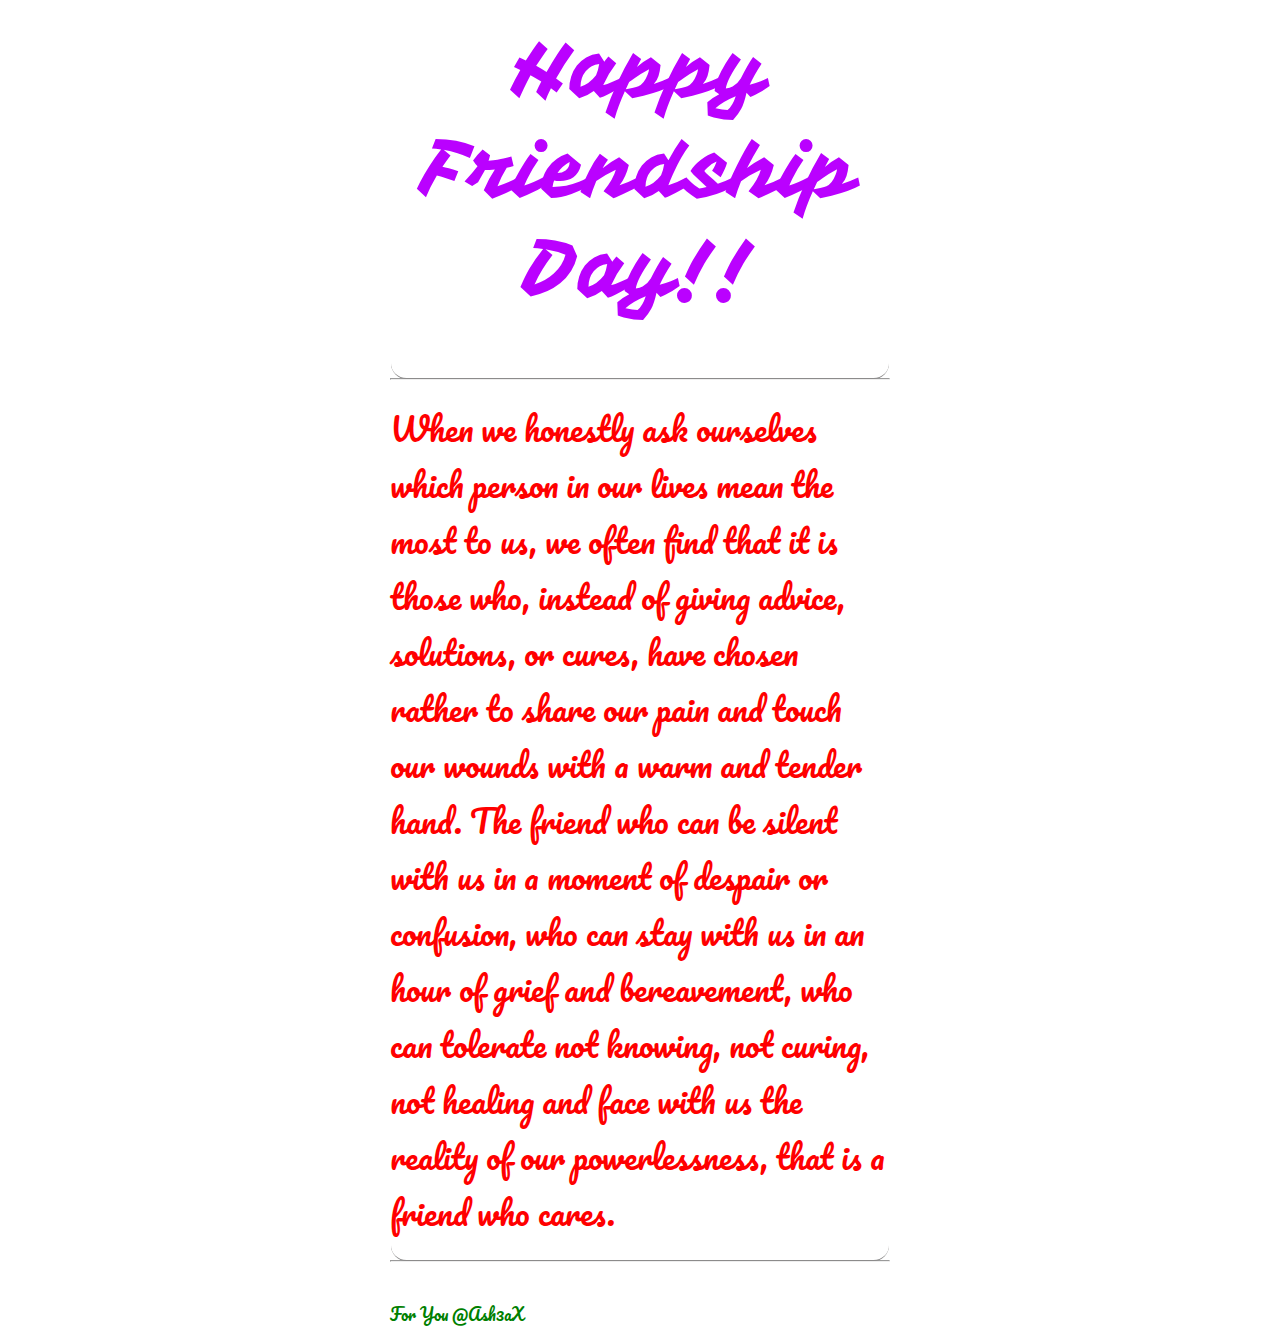
<file: New/index.html>
<!DOCTYPE html>
<html >
  <head>
    <meta charset="UTF-8">
    <title>Text Input</title>
    <link href='https://fonts.googleapis.com/css?family=Monoton|Iceland|Pacifico|Press+Start+2P|Audiowide|Vampiro+One' rel='stylesheet' type='text/css'>
    
    <link rel="stylesheet" href="css/normalize.css">

    
        <link rel="stylesheet" href="css/style.css">

    
    
    
  </head>

  <body>

    <div id="container">

 <p><a>
Happy Friendship Day!!
</a></p>
<br>
<p><a><hr class="bordermax" size="8px"></a></p>


  <text><a>
    When we honestly ask ourselves which person in our lives mean the most to us, we often find that it is those who, instead of giving advice, solutions, or cures, have chosen rather to share our pain and touch our wounds with a warm and tender hand. The friend who can be silent with us in a moment of despair or confusion, who can stay with us in an hour of grief and bereavement, who can tolerate not knowing, not curing, not healing and face with us the reality of our powerlessness, that is a friend who cares.
  </a></text>
  <br>
  <p><a><hr class="bordermax" size="8px"></a></p>
  <br>
  <text1><a>  For You @Ash3aX</a></text1>



</div>


    
        <script src="js/index.js"></script>

    
    
    
  </body>
</html>
</file>
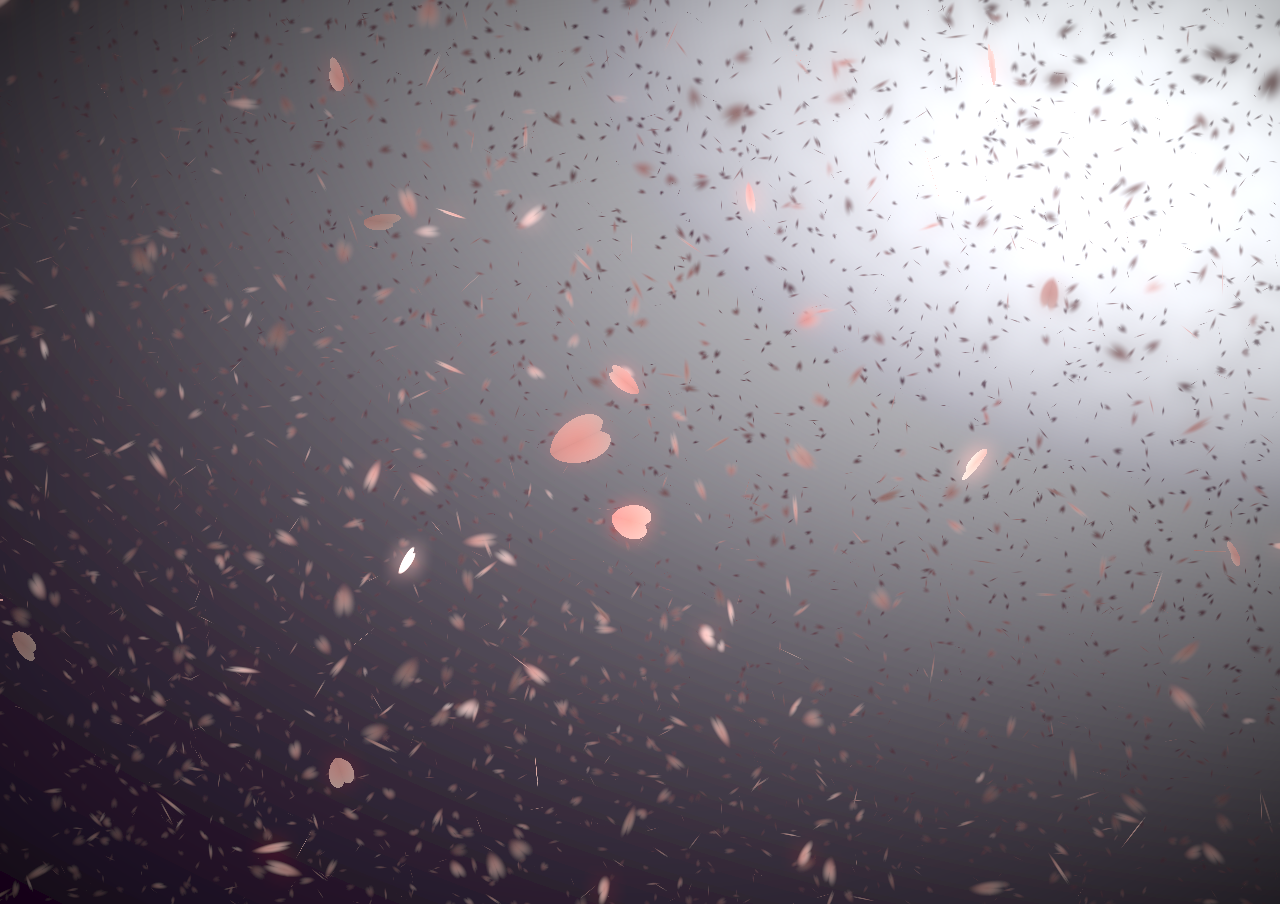
<file: Project/index.html>
<!DOCTYPE html>
<html >
  <head>
    <meta charset="UTF-8">
    <title>A Pen by  Anand Davaasuren</title>
    
    
    
    
        <link rel="stylesheet" href="css/style.css">

    
    
    
  </head>

  <body>

    <canvas id="sakura"></canvas>
<div class="btnbg">
</div>

<!-- sakura shader -->
<script id="sakura_point_vsh" type="x-shader/x_vertex">
uniform mat4 uProjection;
uniform mat4 uModelview;
uniform vec3 uResolution;
uniform vec3 uOffset;
uniform vec3 uDOF;  //x:focus distance, y:focus radius, z:max radius
uniform vec3 uFade; //x:start distance, y:half distance, z:near fade start

attribute vec3 aPosition;
attribute vec3 aEuler;
attribute vec2 aMisc; //x:size, y:fade

varying vec3 pposition;
varying float psize;
varying float palpha;
varying float pdist;

//varying mat3 rotMat;
varying vec3 normX;
varying vec3 normY;
varying vec3 normZ;
varying vec3 normal;

varying float diffuse;
varying float specular;
varying float rstop;
varying float distancefade;

void main(void) {
    // Projection is based on vertical angle
    vec4 pos = uModelview * vec4(aPosition + uOffset, 1.0);
    gl_Position = uProjection * pos;
    gl_PointSize = aMisc.x * uProjection[1][1] / -pos.z * uResolution.y * 0.5;
    
    pposition = pos.xyz;
    psize = aMisc.x;
    pdist = length(pos.xyz);
    palpha = smoothstep(0.0, 1.0, (pdist - 0.1) / uFade.z);
    
    vec3 elrsn = sin(aEuler);
    vec3 elrcs = cos(aEuler);
    mat3 rotx = mat3(
        1.0, 0.0, 0.0,
        0.0, elrcs.x, elrsn.x,
        0.0, -elrsn.x, elrcs.x
    );
    mat3 roty = mat3(
        elrcs.y, 0.0, -elrsn.y,
        0.0, 1.0, 0.0,
        elrsn.y, 0.0, elrcs.y
    );
    mat3 rotz = mat3(
        elrcs.z, elrsn.z, 0.0, 
        -elrsn.z, elrcs.z, 0.0,
        0.0, 0.0, 1.0
    );
    mat3 rotmat = rotx * roty * rotz;
    normal = rotmat[2];
    
    mat3 trrotm = mat3(
        rotmat[0][0], rotmat[1][0], rotmat[2][0],
        rotmat[0][1], rotmat[1][1], rotmat[2][1],
        rotmat[0][2], rotmat[1][2], rotmat[2][2]
    );
    normX = trrotm[0];
    normY = trrotm[1];
    normZ = trrotm[2];
    
    const vec3 lit = vec3(0.6917144638660746, 0.6917144638660746, -0.20751433915982237);
    
    float tmpdfs = dot(lit, normal);
    if(tmpdfs < 0.0) {
        normal = -normal;
        tmpdfs = dot(lit, normal);
    }
    diffuse = 0.4 + tmpdfs;
    
    vec3 eyev = normalize(-pos.xyz);
    if(dot(eyev, normal) > 0.0) {
        vec3 hv = normalize(eyev + lit);
        specular = pow(max(dot(hv, normal), 0.0), 20.0);
    }
    else {
        specular = 0.0;
    }
    
    rstop = clamp((abs(pdist - uDOF.x) - uDOF.y) / uDOF.z, 0.0, 1.0);
    rstop = pow(rstop, 0.5);
    //-0.69315 = ln(0.5)
    distancefade = min(1.0, exp((uFade.x - pdist) * 0.69315 / uFade.y));
}
</script>
<script id="sakura_point_fsh" type="x-shader/x_fragment">
#ifdef GL_ES
//precision mediump float;
precision highp float;
#endif

uniform vec3 uDOF;  //x:focus distance, y:focus radius, z:max radius
uniform vec3 uFade; //x:start distance, y:half distance, z:near fade start

const vec3 fadeCol = vec3(0.08, 0.03, 0.06);

varying vec3 pposition;
varying float psize;
varying float palpha;
varying float pdist;

//varying mat3 rotMat;
varying vec3 normX;
varying vec3 normY;
varying vec3 normZ;
varying vec3 normal;

varying float diffuse;
varying float specular;
varying float rstop;
varying float distancefade;

float ellipse(vec2 p, vec2 o, vec2 r) {
    vec2 lp = (p - o) / r;
    return length(lp) - 1.0;
}

void main(void) {
    vec3 p = vec3(gl_PointCoord - vec2(0.5, 0.5), 0.0) * 2.0;
    vec3 d = vec3(0.0, 0.0, -1.0);
    float nd = normZ.z; //dot(-normZ, d);
    if(abs(nd) < 0.0001) discard;
    
    float np = dot(normZ, p);
    vec3 tp = p + d * np / nd;
    vec2 coord = vec2(dot(normX, tp), dot(normY, tp));
    
    //angle = 15 degree
    const float flwrsn = 0.258819045102521;
    const float flwrcs = 0.965925826289068;
    mat2 flwrm = mat2(flwrcs, -flwrsn, flwrsn, flwrcs);
    vec2 flwrp = vec2(abs(coord.x), coord.y) * flwrm;
    
    float r;
    if(flwrp.x < 0.0) {
        r = ellipse(flwrp, vec2(0.065, 0.024) * 0.5, vec2(0.36, 0.96) * 0.5);
    }
    else {
        r = ellipse(flwrp, vec2(0.065, 0.024) * 0.5, vec2(0.58, 0.96) * 0.5);
    }
    
    if(r > rstop) discard;
    
    vec3 col = mix(vec3(1.0, 0.8, 0.75), vec3(1.0, 0.9, 0.87), r);
    float grady = mix(0.0, 1.0, pow(coord.y * 0.5 + 0.5, 0.35));
    col *= vec3(1.0, grady, grady);
    col *= mix(0.8, 1.0, pow(abs(coord.x), 0.3));
    col = col * diffuse + specular;
    
    col = mix(fadeCol, col, distancefade);
    
    float alpha = (rstop > 0.001)? (0.5 - r / (rstop * 2.0)) : 1.0;
    alpha = smoothstep(0.0, 1.0, alpha) * palpha;
    
    gl_FragColor = vec4(col * 0.5, alpha);
}
</script>
<!-- effects -->
<script id="fx_common_vsh" type="x-shader/x_vertex">
uniform vec3 uResolution;
attribute vec2 aPosition;

varying vec2 texCoord;
varying vec2 screenCoord;

void main(void) {
    gl_Position = vec4(aPosition, 0.0, 1.0);
    texCoord = aPosition.xy * 0.5 + vec2(0.5, 0.5);
    screenCoord = aPosition.xy * vec2(uResolution.z, 1.0);
}
</script>
<script id="bg_fsh" type="x-shader/x_fragment">
#ifdef GL_ES
//precision mediump float;
precision highp float;
#endif

uniform vec2 uTimes;

varying vec2 texCoord;
varying vec2 screenCoord;

void main(void) {
    vec3 col;
    float c;
    vec2 tmpv = texCoord * vec2(0.8, 1.0) - vec2(0.95, 1.0);
    c = exp(-pow(length(tmpv) * 1.8, 2.0));
    col = mix(vec3(0.02, 0.0, 0.03), vec3(0.96, 0.98, 1.0) * 1.5, c);
    gl_FragColor = vec4(col * 0.5, 1.0);
}
</script>
<script id="fx_brightbuf_fsh" type="x-shader/x_fragment">
#ifdef GL_ES
//precision mediump float;
precision highp float;
#endif
uniform sampler2D uSrc;
uniform vec2 uDelta;

varying vec2 texCoord;
varying vec2 screenCoord;

void main(void) {
    vec4 col = texture2D(uSrc, texCoord);
    gl_FragColor = vec4(col.rgb * 2.0 - vec3(0.5), 1.0);
}
</script>
<script id="fx_dirblur_r4_fsh" type="x-shader/x_fragment">
#ifdef GL_ES
//precision mediump float;
precision highp float;
#endif
uniform sampler2D uSrc;
uniform vec2 uDelta;
uniform vec4 uBlurDir; //dir(x, y), stride(z, w)

varying vec2 texCoord;
varying vec2 screenCoord;

void main(void) {
    vec4 col = texture2D(uSrc, texCoord);
    col = col + texture2D(uSrc, texCoord + uBlurDir.xy * uDelta);
    col = col + texture2D(uSrc, texCoord - uBlurDir.xy * uDelta);
    col = col + texture2D(uSrc, texCoord + (uBlurDir.xy + uBlurDir.zw) * uDelta);
    col = col + texture2D(uSrc, texCoord - (uBlurDir.xy + uBlurDir.zw) * uDelta);
    gl_FragColor = col / 5.0;
}
</script>
<!-- effect fragment shader template -->
<script id="fx_common_fsh" type="x-shader/x_fragment">
#ifdef GL_ES
//precision mediump float;
precision highp float;
#endif
uniform sampler2D uSrc;
uniform vec2 uDelta;

varying vec2 texCoord;
varying vec2 screenCoord;

void main(void) {
    gl_FragColor = texture2D(uSrc, texCoord);
}
</script>
<!-- post processing -->
<script id="pp_final_vsh" type="x-shader/x_vertex">
uniform vec3 uResolution;
attribute vec2 aPosition;
varying vec2 texCoord;
varying vec2 screenCoord;
void main(void) {
    gl_Position = vec4(aPosition, 0.0, 1.0);
    texCoord = aPosition.xy * 0.5 + vec2(0.5, 0.5);
    screenCoord = aPosition.xy * vec2(uResolution.z, 1.0);
}
</script>
<script id="pp_final_fsh" type="x-shader/x_fragment">
#ifdef GL_ES
//precision mediump float;
precision highp float;
#endif
uniform sampler2D uSrc;
uniform sampler2D uBloom;
uniform vec2 uDelta;
varying vec2 texCoord;
varying vec2 screenCoord;
void main(void) {
    vec4 srccol = texture2D(uSrc, texCoord) * 2.0;
    vec4 bloomcol = texture2D(uBloom, texCoord);
    vec4 col;
    col = srccol + bloomcol * (vec4(1.0) + srccol);
    col *= smoothstep(1.0, 0.0, pow(length((texCoord - vec2(0.5)) * 2.0), 1.2) * 0.5);
    col = pow(col, vec4(0.45454545454545)); //(1.0 / 2.2)
    
    gl_FragColor = vec4(col.rgb, 1.0);
    gl_FragColor.a = 1.0;
}
</script>
    
        <script src="js/index.js"></script>

    
    
    
  </body>
</html>
</file>
<file: New/css/style.css>
#container {
  width: 500px;
  margin: auto;
}
/*neeeeoooon*/

p {
  text-align: center;
  font-size: 5em;
  margin: 20px 0 20px 0;
}
text {
  text-align: center;
  font-size: 2em;
  margin: 40px 0 40px 0;
  color: red;
  font-family: Pacifico;
  -webkit-animation: neon3 1.5s ease-in-out infinite alternate;
  animation: neon3 1.5s ease-in-out infinite alternate;
}

text1 {
  text-align: center;
  font-size: 1em;
  margin: 80px 0 80px 0;
  color: green;
  font-family: Pacifico;
  -webkit-animation: neon4 1.5s ease-in-out infinite alternate;
  animation: neon4 1.5s ease-in-out infinite alternate;
}



a {
  text-decoration: none;
  -webkit-transition: all 0.5s;
  transition: all 0.5s;
}

p:nth-child(6) a {
  color: #fff;
  font-family: Monoton;
  -webkit-animation: neon1 1.5s ease-in-out infinite alternate;
  animation: neon1 1.5s ease-in-out infinite alternate;
}

p:nth-child(6) a:hover {
  color: #FF1177;
  -webkit-animation: none;
  animation: none;
}

p:nth-child(2) a {
  font-size: 1.5em;
  color: #228DFF;
  font-family: Iceland;
}

p:nth-child(2) a:hover {
  -webkit-animation: neon2 1.5s ease-in-out infinite alternate;
  animation: neon2 1.5s ease-in-out infinite alternate;
}


p:nth-child(4) a {
  color: #B6FF00;
  font-family: PressStart;
  font-size: 0.8em;
}

p:nth-child(4) a:hover {
  -webkit-animation: neon4 1.5s ease-in-out infinite alternate;
  animation: neon4 1.5s ease-in-out infinite alternate;
}

p:nth-child(5) a {
  color: #FF9900;
  font-family: Audiowide;
}

p:nth-child(5) a:hover {
  -webkit-animation: neon5 1.5s ease-in-out infinite alternate;
  animation: neon5 1.5s ease-in-out infinite alternate;
}

p:nth-child(1) a {
  color: #BA01FF;
  font-family: Vampiro One;
  -webkit-animation: neon6 1.5s ease-in-out infinite alternate;
  animation: neon6 1.5s ease-in-out infinite alternate;
}

p a:hover {
  color: #ffffff;
}
hr.bordermax:before { 
  display: block; 
  content: ""; 
  height: 30px; 
  margin-top: -31px; 
  border-style: solid; 
  border-color: #8c8b8b; 
  border-width: 0 0 1px 0; 
  border-radius: 20px; 
  -webkit-animation: neon1 1.5s ease-in-out infinite alternate;
  animation: neon1 1.5s ease-in-out infinite alternate;
  color: #fff;
}

/*glow for webkit*/

@-webkit-keyframes neon1 {
  from {
    text-shadow: 0 0 10px #fff, 0 0 20px #fff, 0 0 30px #fff, 0 0 40px #FF1177, 0 0 70px #FF1177, 0 0 80px #FF1177, 0 0 100px #FF1177, 0 0 150px #FF1177;
  }
  to {
    text-shadow: 0 0 5px #fff, 0 0 10px #fff, 0 0 15px #fff, 0 0 20px #FF1177, 0 0 35px #FF1177, 0 0 40px #FF1177, 0 0 50px #FF1177, 0 0 75px #FF1177;
  }
}

@-webkit-keyframes neon2 {
  from {
    text-shadow: 0 0 10px #fff, 0 0 20px #fff, 0 0 30px #fff, 0 0 40px #228DFF, 0 0 70px #228DFF, 0 0 80px #228DFF, 0 0 100px #228DFF, 0 0 150px #228DFF;
  }
  to {
    text-shadow: 0 0 5px #fff, 0 0 10px #fff, 0 0 15px #fff, 0 0 20px #228DFF, 0 0 35px #228DFF, 0 0 40px #228DFF, 0 0 50px #228DFF, 0 0 75px #228DFF;
  }
}

@-webkit-keyframes neon3 {
  from {
    text-shadow: 0 0 10px #fff, 0 0 20px #fff, 0 0 30px #fff, 0 0 40px #FFDD1B, 0 0 70px #FFDD1B, 0 0 80px #FFDD1B, 0 0 100px #FFDD1B, 0 0 150px #FFDD1B;
  }
  to {
    text-shadow: 0 0 5px #fff, 0 0 10px #fff, 0 0 15px #fff, 0 0 20px #FFDD1B, 0 0 35px #FFDD1B, 0 0 40px #FFDD1B, 0 0 50px #FFDD1B, 0 0 75px #FFDD1B;
  }
}

@-webkit-keyframes neon4 {
  from {
    text-shadow: 0 0 10px #fff, 0 0 20px #fff, 0 0 30px #fff, 0 0 40px #B6FF00, 0 0 70px #B6FF00, 0 0 80px #B6FF00, 0 0 100px #B6FF00, 0 0 150px #B6FF00;
  }
  to {
    text-shadow: 0 0 5px #fff, 0 0 10px #fff, 0 0 15px #fff, 0 0 20px #B6FF00, 0 0 35px #B6FF00, 0 0 40px #B6FF00, 0 0 50px #B6FF00, 0 0 75px #B6FF00;
  }
}

@-webkit-keyframes neon5 {
  from {
    text-shadow: 0 0 10px #fff, 0 0 20px #fff, 0 0 30px #fff, 0 0 40px #FF9900, 0 0 70px #FF9900, 0 0 80px #FF9900, 0 0 100px #FF9900, 0 0 150px #FF9900;
  }
  to {
    text-shadow: 0 0 5px #fff, 0 0 10px #fff, 0 0 15px #fff, 0 0 20px #FF9900, 0 0 35px #FF9900, 0 0 40px #FF9900, 0 0 50px #FF9900, 0 0 75px #FF9900;
  }
}

@-webkit-keyframes neon6 {
  from {
    text-shadow: 0 0 10px #fff, 0 0 20px #fff, 0 0 30px #fff, 0 0 40px #ff00de, 0 0 70px #ff00de, 0 0 80px #ff00de, 0 0 100px #ff00de, 0 0 150px #ff00de;
  }
  to {
    text-shadow: 0 0 5px #fff, 0 0 10px #fff, 0 0 15px #fff, 0 0 20px #ff00de, 0 0 35px #ff00de, 0 0 40px #ff00de, 0 0 50px #ff00de, 0 0 75px #ff00de;
  }
}
/*glow for mozilla*/
/*glow*/

@keyframes neon1 {
  from {
    text-shadow: 0 0 10px #fff, 0 0 20px #fff, 0 0 30px #fff, 0 0 40px #FF1177, 0 0 70px #FF1177, 0 0 80px #FF1177, 0 0 100px #FF1177, 0 0 150px #FF1177;
  }
  to {
    text-shadow: 0 0 5px #fff, 0 0 10px #fff, 0 0 15px #fff, 0 0 20px #FF1177, 0 0 35px #FF1177, 0 0 40px #FF1177, 0 0 50px #FF1177, 0 0 75px #FF1177;
  }
}

@keyframes neon2 {
  from {
    text-shadow: 0 0 10px #fff, 0 0 20px #fff, 0 0 30px #fff, 0 0 40px #228DFF, 0 0 70px #228DFF, 0 0 80px #228DFF, 0 0 100px #228DFF, 0 0 150px #228DFF;
  }
  to {
    text-shadow: 0 0 5px #fff, 0 0 10px #fff, 0 0 15px #fff, 0 0 20px #228DFF, 0 0 35px #228DFF, 0 0 40px #228DFF, 0 0 50px #228DFF, 0 0 75px #228DFF;
  }
}

@keyframes neon3 {
  from {
    text-shadow: 0 0 10px #fff, 0 0 20px #fff, 0 0 30px #fff, 0 0 40px #FFDD1B, 0 0 70px #FFDD1B, 0 0 80px #FFDD1B, 0 0 100px #FFDD1B, 0 0 150px #FFDD1B;
  }
  to {
    text-shadow: 0 0 5px #fff, 0 0 10px #fff, 0 0 15px #fff, 0 0 20px #FFDD1B, 0 0 35px #FFDD1B, 0 0 40px #FFDD1B, 0 0 50px #FFDD1B, 0 0 75px #FFDD1B;
  }
}

@keyframes neon4 {
  from {
    text-shadow: 0 0 10px #fff, 0 0 20px #fff, 0 0 30px #fff, 0 0 40px #B6FF00, 0 0 70px #B6FF00, 0 0 80px #B6FF00, 0 0 100px #B6FF00, 0 0 150px #B6FF00;
  }
  to {
    text-shadow: 0 0 5px #fff, 0 0 10px #fff, 0 0 15px #fff, 0 0 20px #B6FF00, 0 0 35px #B6FF00, 0 0 40px #B6FF00, 0 0 50px #B6FF00, 0 0 75px #B6FF00;
  }
}

@keyframes neon5 {
  from {
    text-shadow: 0 0 10px #fff, 0 0 20px #fff, 0 0 30px #fff, 0 0 40px #FF9900, 0 0 70px #FF9900, 0 0 80px #FF9900, 0 0 100px #FF9900, 0 0 150px #FF9900;
  }
  to {
    text-shadow: 0 0 5px #fff, 0 0 10px #fff, 0 0 15px #fff, 0 0 20px #FF9900, 0 0 35px #FF9900, 0 0 40px #FF9900, 0 0 50px #FF9900, 0 0 75px #FF9900;
  }
}

@keyframes neon6 {
  from {
    text-shadow: 0 0 10px #fff, 0 0 20px #fff, 0 0 30px #fff, 0 0 40px #ff00de, 0 0 70px #ff00de, 0 0 80px #ff00de, 0 0 100px #ff00de, 0 0 150px #ff00de;
  }
  to {
    text-shadow: 0 0 5px #fff, 0 0 10px #fff, 0 0 15px #fff, 0 0 20px #ff00de, 0 0 35px #ff00de, 0 0 40px #ff00de, 0 0 50px #ff00de, 0 0 75px #ff00de;
  }
}
/*REEEEEEEEEEESPONSIVE*/

@media (max-width: 650px) {
  #container {
    width: 100%;
  }
  p {
    font-size: 3.5em;
  }
}
</file>
<file: Project/css/style.css>
body {
    padding:0;
    margin:0;
    overflow:hidden;
	height: 600px;
}
canvas {
    padding:0;
    margin:0;
}
div.btnbg {
    position:fixed;
    left:0;
    top:0;
}
</file>
